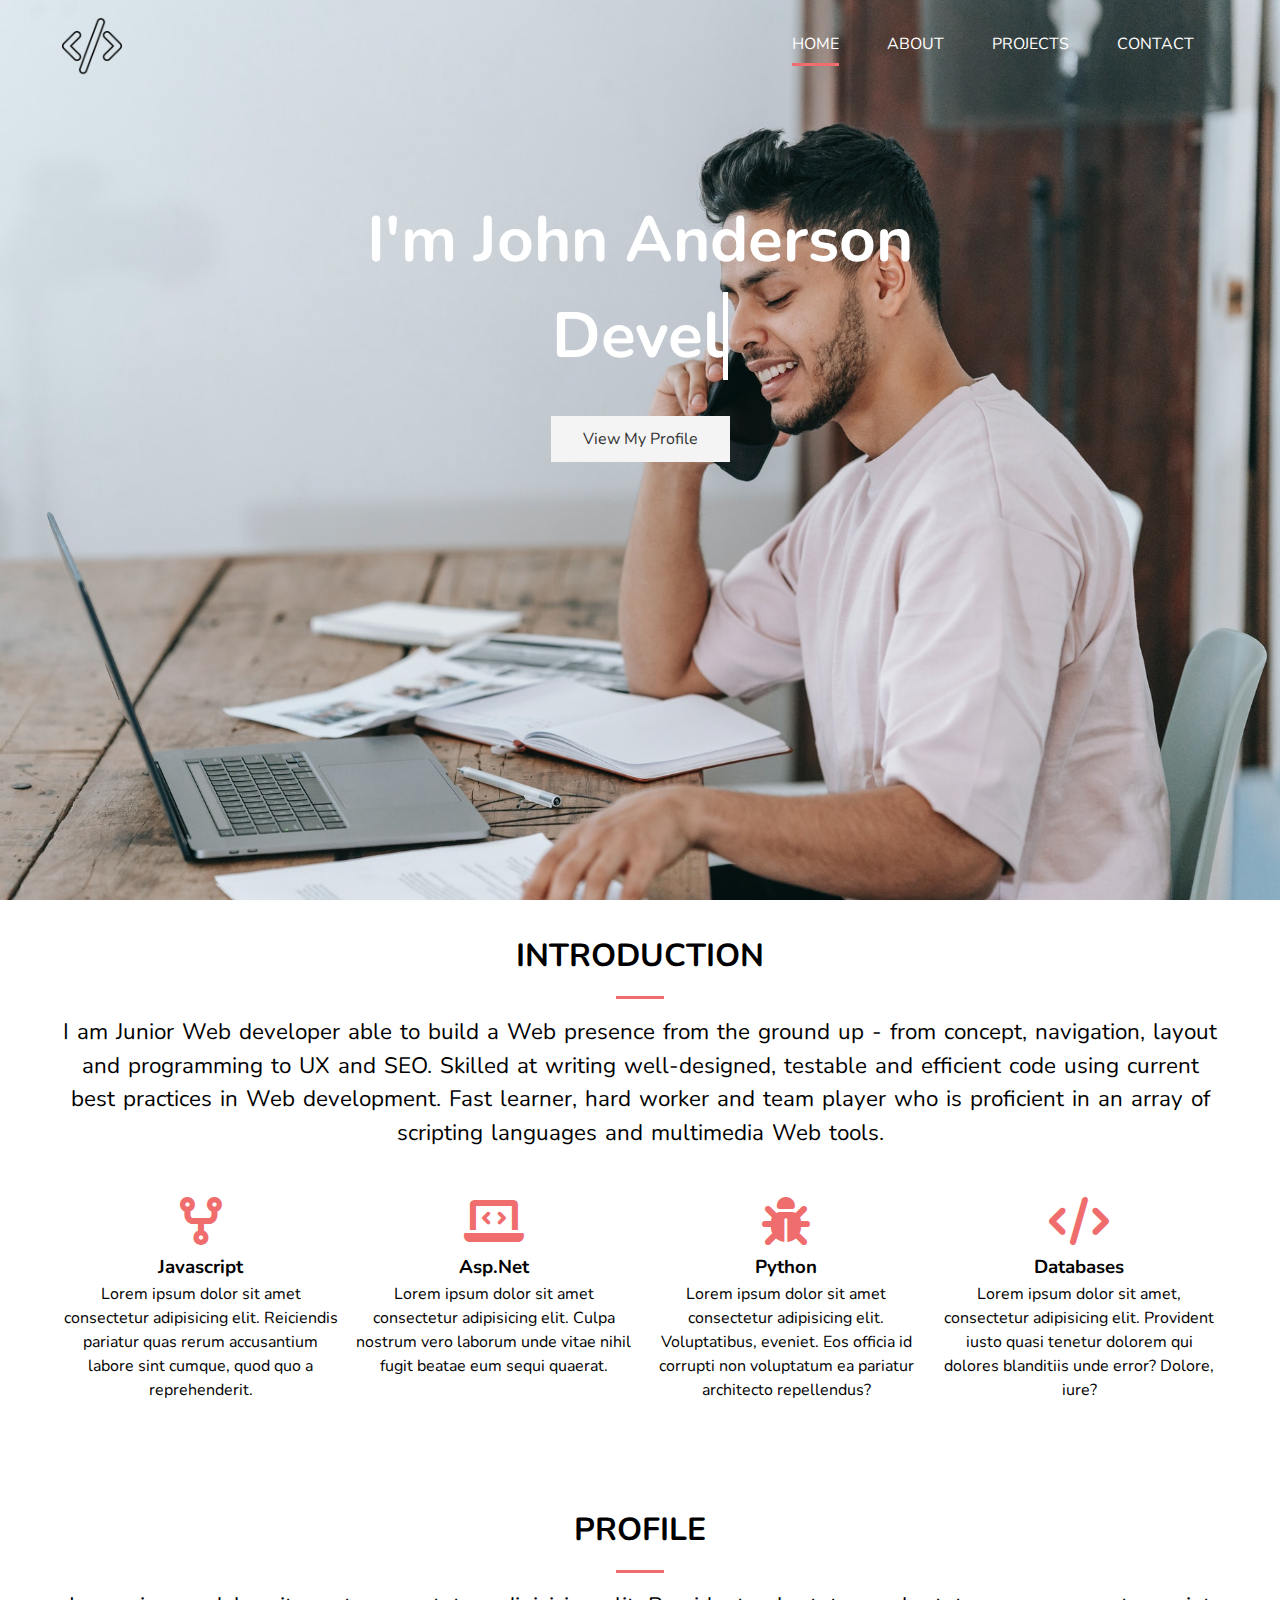
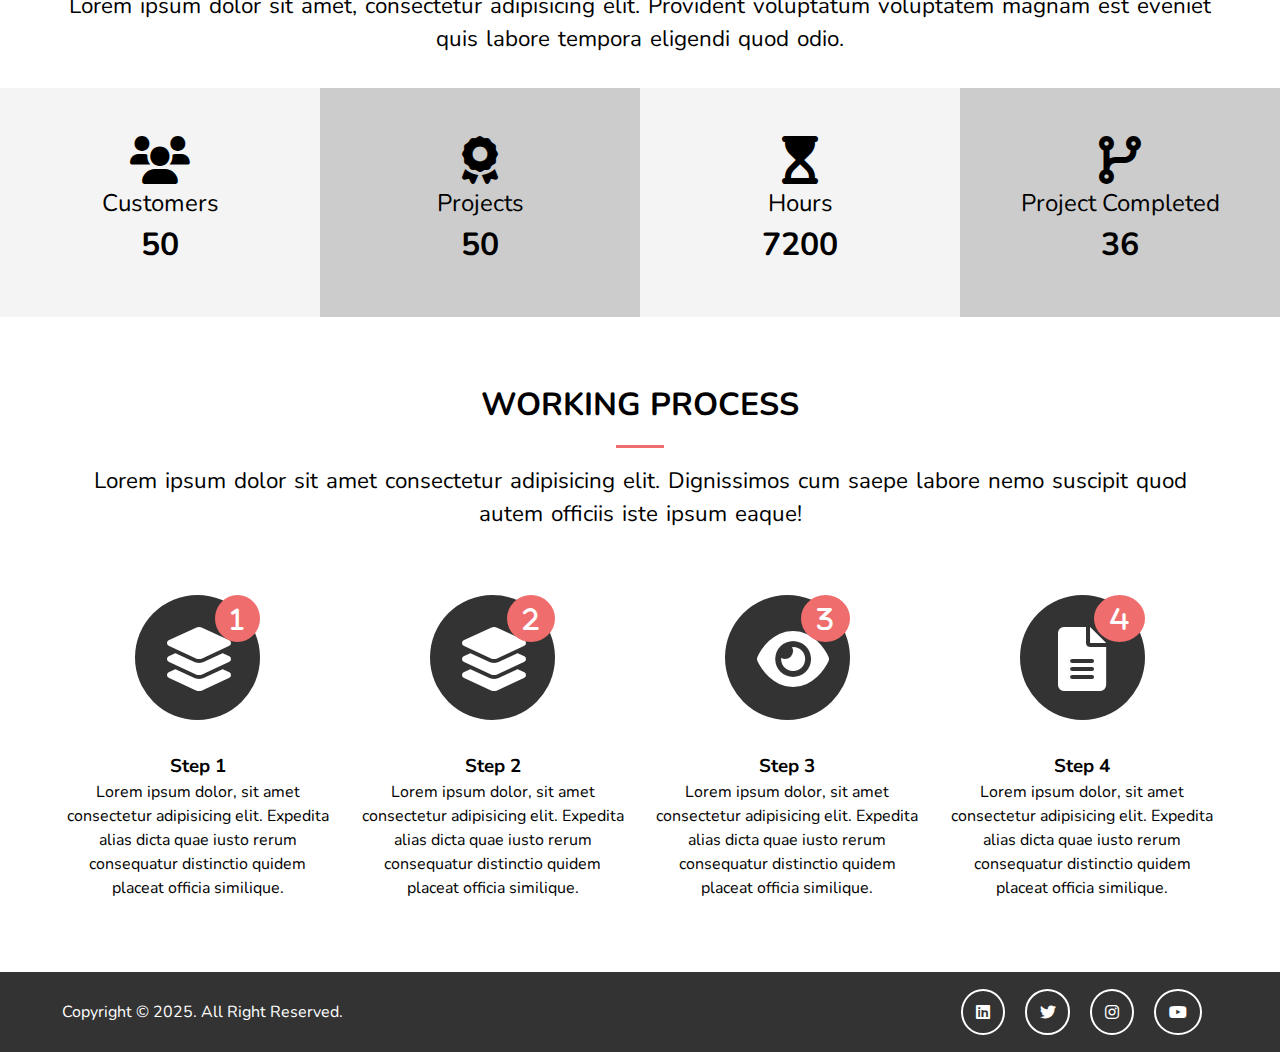
<file: index.html>
<!DOCTYPE html>
<html lang="en">
  <head>
    <meta charset="UTF-8" />
    <meta http-equiv="X-UA-Compatible" content="IE=edge" />
    <meta name="viewport" content="width=device-width, initial-scale=1.0" />
    <link
      href="https://fonts.googleapis.com/css2?family=Nunito&display=swap"
      rel="stylesheet"
    />
    <link
      rel="stylesheet"
      href="https://cdnjs.cloudflare.com/ajax/libs/animate.css/4.1.1/animate.min.css"
    />
    <link
      rel="stylesheet"
      href="https://cdnjs.cloudflare.com/ajax/libs/font-awesome/6.0.0/css/all.min.css"
      integrity="sha512-9usAa10IRO0HhonpyAIVpjrylPvoDwiPUiKdWk5t3PyolY1cOd4DSE0Ga+ri4AuTroPR5aQvXU9xC6qOPnzFeg=="
      crossorigin="anonymous"
      referrerpolicy="no-referrer"
    />
    <link rel="stylesheet" href="css/main.css" />
    <title>Document</title>
  </head>
  <body>
    <!-- header -->

    <header id="header__home">
      <div class="container">
        <nav class="main-nav">
          <img src="img/logo.png" alt="" class="main-nav__logo" />
          <ul class="main-nav__items">
            <li><a href="index.html" class="active">Home</a></li>
            <li><a href="about.html">About</a></li>
            <li><a href="projects.html">Projects</a></li>
            <li><a href="contact.html">Contact</a></li>
          </ul>
        </nav>

        <div class="header-content">
          <h1>
            I'm John Anderson
            <span
              class="typewrite"
              data-period="1000"
              data-type='["Developer","Designer","Freelancer"]'
            ></span>
          </h1>

          <a href="" class="btn-light animate__animated animate__swing my-2"
            >View My Profile</a
          >
        </div>
      </div>
    </header>

    <!-- section a -->

    <section id="home__a" class="text-center py-2">
      <div class="container">
        <h2 class="section-title">Introduction</h2>
        <div class="border-bottom"></div>
        <p class="lead">
          I am Junior Web developer able to build a Web presence from the ground
          up - from concept, navigation, layout and programming to UX and SEO.
          Skilled at writing well-designed, testable and efficient code using
          current best practices in Web development. Fast learner, hard worker
          and team player who is proficient in an array of scripting languages
          and multimedia Web tools.
        </p>

        <div class="skills my-3">
          <div>
            <i class="fa-solid fa-code-fork fa-3x"></i>
            <h3>Javascript</h3>
            <p>
              Lorem ipsum dolor sit amet consectetur adipisicing elit.
              Reiciendis pariatur quas rerum accusantium labore sint cumque,
              quod quo a reprehenderit.
            </p>
          </div>
          <div>
            <i class="fa-solid fa-laptop-code fa-3x"></i>
            <h3>Asp.Net</h3>
            <p>
              Lorem ipsum dolor sit amet consectetur adipisicing elit. Culpa
              nostrum vero laborum unde vitae nihil fugit beatae eum sequi
              quaerat.
            </p>
          </div>
          <div>
            <i class="fa-solid fa-bug fa-3x"></i>
            <h3>Python</h3>
            <p>
              Lorem ipsum dolor sit amet consectetur adipisicing elit.
              Voluptatibus, eveniet. Eos officia id corrupti non voluptatum ea
              pariatur architecto repellendus?
            </p>
          </div>
          <div>
            <i class="fa-solid fa-code fa-3x"></i>
            <h3>Databases</h3>
            <p>
              Lorem ipsum dolor sit amet, consectetur adipisicing elit.
              Provident iusto quasi tenetur dolorem qui dolores blanditiis unde
              error? Dolore, iure?
            </p>
          </div>
        </div>
      </div>
    </section>

    <!-- section b -->

    <section id="home__b" class="text-center py-2">
      <div class="container">
        <h2 class="section-title">Profile</h2>
        <div class="border-bottom"></div>
        <p class="lead">
          Lorem ipsum dolor sit amet, consectetur adipisicing elit. Provident
          voluptatum voluptatem magnam est eveniet quis labore tempora eligendi
          quod odio.
        </p>
      </div>
      <div class="profile">
        <div>
          <ul>
            <li><i class="fas fa-users fa-3x"></i></li>
            <li class="title">Customers</li>
            <li class="number">50</li>
          </ul>
        </div>
        <div>
          <ul>
            <li><i class="fas fa-award fa-3x"></i></li>
            <li class="title">Projects</li>
            <li class="number">50</li>
          </ul>
        </div>
        <div>
          <ul>
            <li><i class="fas fa-hourglass-start fa-3x"></i></li>
            <li class="title">Hours</li>
            <li class="number">7200</li>
          </ul>
        </div>
        <div>
          <ul>
            <li><i class="fas fa-code-branch fa-3x"></i></li>
            <li class="title">Project Completed</li>
            <li class="number">36</li>
          </ul>
        </div>
      </div>
    </section>
    <!-- section c -->

    <section id="home__c" class="text-center py-2">
      <div class="container">
        <h2 class="section-title">WORKING PROCESS</h2>
        <div class="border-bottom"></div>
        <p class="lead">
          Lorem ipsum dolor sit amet consectetur adipisicing elit. Dignissimos
          cum saepe labore nemo suscipit quod autem officiis iste ipsum eaque!
        </p>
        <div class="process">
          <div>
            <i class="fa-solid fa-layer-group fa-4x process__icon my-2">
              <div class="process__step">1</div>
            </i>
            <h3>Step 1</h3>
            <p>
              Lorem ipsum dolor, sit amet consectetur adipisicing elit. Expedita
              alias dicta quae iusto rerum consequatur distinctio quidem placeat
              officia similique.
            </p>
          </div>

          <div>
            <i class="fa-solid fa-layer-group fa-4x process__icon my-2">
              <div class="process__step">2</div>
            </i>
            <h3>Step 2</h3>
            <p>
              Lorem ipsum dolor, sit amet consectetur adipisicing elit. Expedita
              alias dicta quae iusto rerum consequatur distinctio quidem placeat
              officia similique.
            </p>
          </div>
          <div>
            <i class="fa-solid fa-eye fa-4x process__icon my-2">
              <div class="process__step">3</div>
            </i>
            <h3>Step 3</h3>
            <p>
              Lorem ipsum dolor, sit amet consectetur adipisicing elit. Expedita
              alias dicta quae iusto rerum consequatur distinctio quidem placeat
              officia similique.
            </p>
          </div>
          <div>
            <i class="fa-solid fa-file-alt fa-4x process__icon my-2">
              <div class="process__step">4</div>
            </i>
            <h3>Step 4</h3>
            <p>
              Lorem ipsum dolor, sit amet consectetur adipisicing elit. Expedita
              alias dicta quae iusto rerum consequatur distinctio quidem placeat
              officia similique.
            </p>
          </div>
        </div>
      </div>
    </section>

    <!-- footer  -->

    <section id="main-footer">
      <div class="footer-content container">
        <p>Copyright &copy; 2025. All Right Reserved.</p>

        <div class="social">
          <i class="fab fa-linkedin"></i>
          <i class="fab fa-twitter"></i>
          <i class="fab fa-instagram"></i>
          <i class="fab fa-youtube"></i>
        </div>
      </div>
    </section>

    <script src="js/jquery.min.js"></script>
    <script src="js/type-writer.js"></script>
  </body>
</html>
</file>
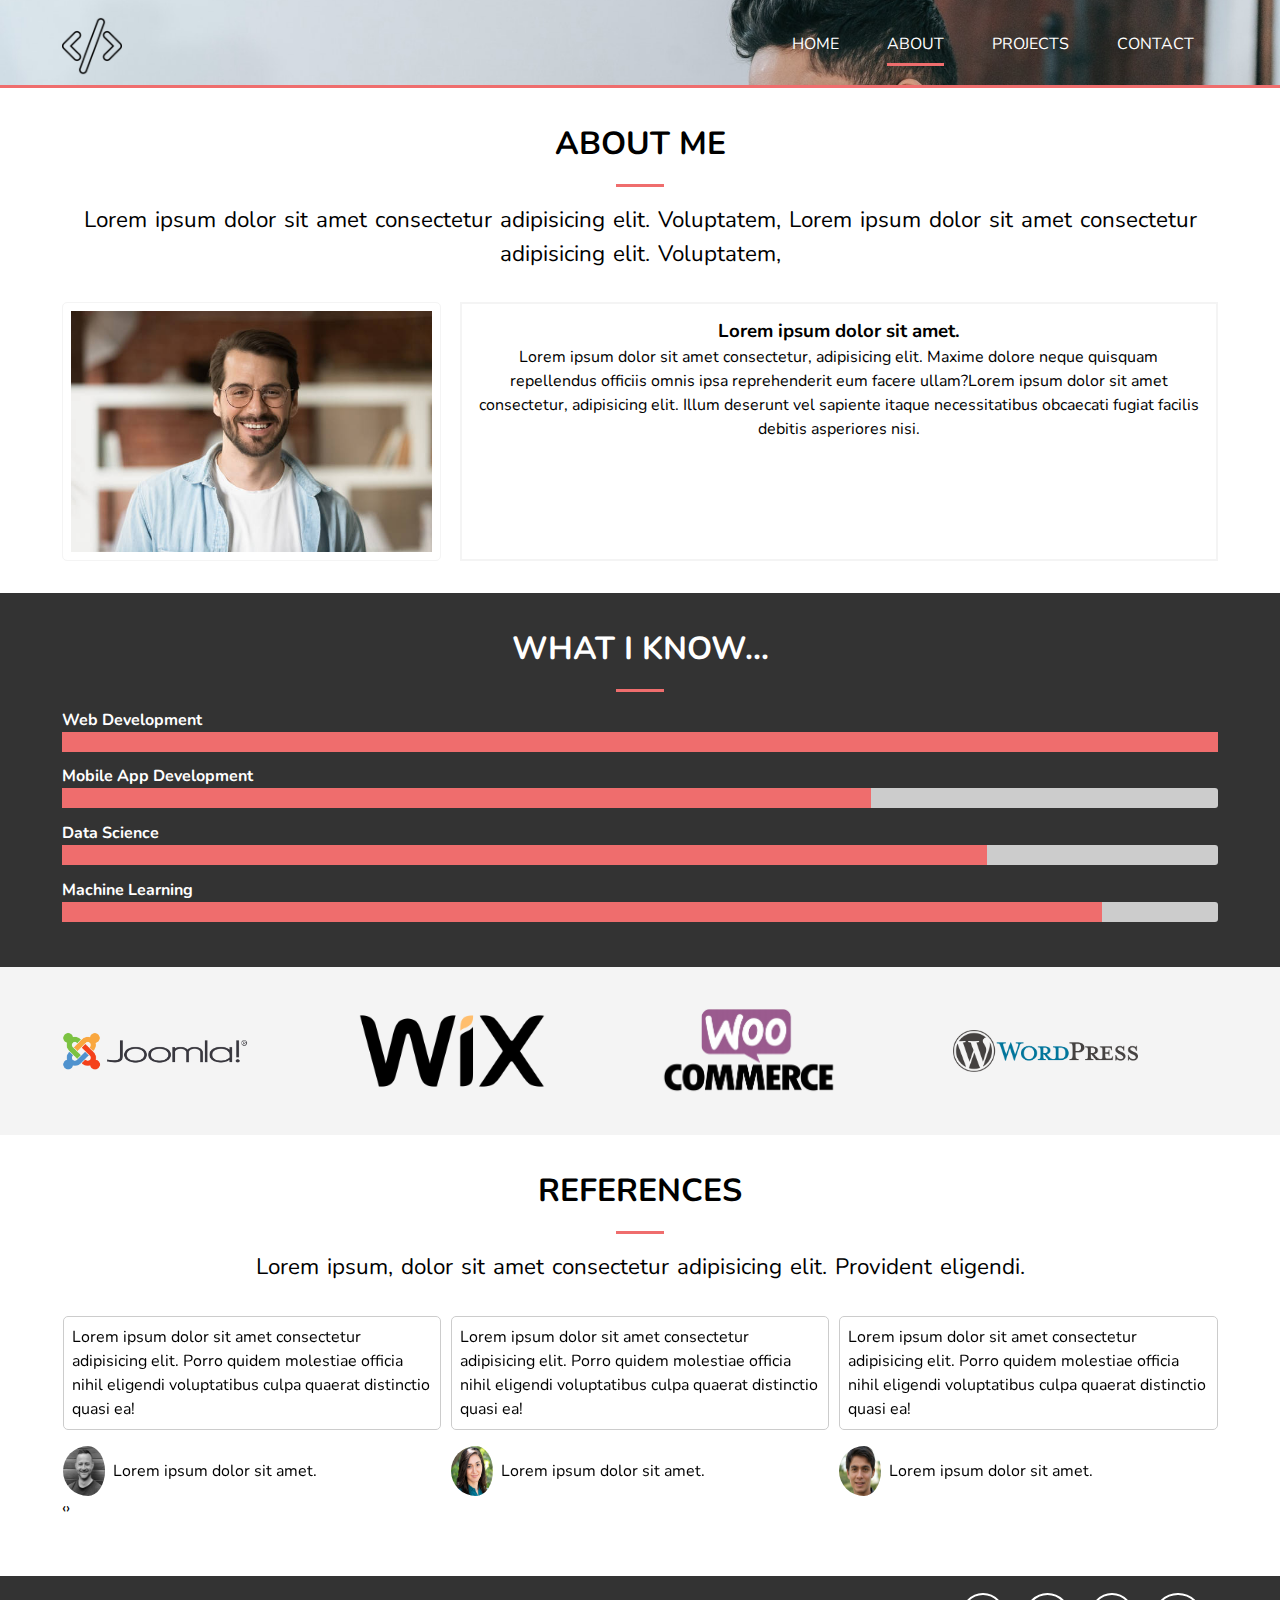
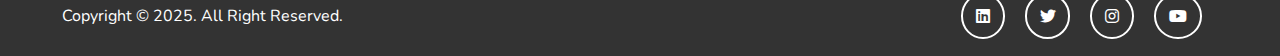
<file: about.html>
<!DOCTYPE html>
<html lang="en">
  <head>
    <meta charset="UTF-8" />
    <meta http-equiv="X-UA-Compatible" content="IE=edge" />
    <meta name="viewport" content="width=device-width, initial-scale=1.0" />
    <link
      href="https://fonts.googleapis.com/css2?family=Nunito&display=swap"
      rel="stylesheet"
    />
    <link
      rel="stylesheet"
      href="https://cdnjs.cloudflare.com/ajax/libs/animate.css/4.1.1/animate.min.css"
    />
    <link
      rel="stylesheet"
      href="https://cdnjs.cloudflare.com/ajax/libs/font-awesome/6.0.0/css/all.min.css"
      integrity="sha512-9usAa10IRO0HhonpyAIVpjrylPvoDwiPUiKdWk5t3PyolY1cOd4DSE0Ga+ri4AuTroPR5aQvXU9xC6qOPnzFeg=="
      crossorigin="anonymous"
      referrerpolicy="no-referrer"
    />
    <link rel="stylesheet" href="css/owl.carousel.min.css" />
    <link rel="stylesheet" href="css/main.css" />
    <title>Document</title>
  </head>
  <body>
    <!-- header -->

    <header id="header__inner">
      <div class="container">
        <nav class="main-nav">
          <img src="img/logo.png" alt="" class="main-nav__logo" />
          <ul class="main-nav__items">
            <li><a href="index.html">Home</a></li>
            <li><a href="about.html" class="active">About</a></li>
            <li><a href="projects.html">Projects</a></li>
            <li><a href="contact.html">Contact</a></li>
          </ul>
        </nav>
      </div>
    </header>

    <!-- section a -->
    <section id="about-a" class="text-center py-2">
      <div class="container">
        <h2 class="section-title">About Me</h2>
        <div class="border-bottom"></div>
        <p class="lead">
          Lorem ipsum dolor sit amet consectetur adipisicing elit. Voluptatem,
          Lorem ipsum dolor sit amet consectetur adipisicing elit. Voluptatem,
        </p>

        <div class="info">
          <img src="img/about.jpeg" class="info__image" alt="" />

          <div class="info__bio">
            <h3>Lorem ipsum dolor sit amet.</h3>
            <p>
              Lorem ipsum dolor sit amet consectetur, adipisicing elit. Maxime
              dolore neque quisquam repellendus officiis omnis ipsa
              reprehenderit eum facere ullam?Lorem ipsum dolor sit amet
              consectetur, adipisicing elit. Illum deserunt vel sapiente itaque
              necessitatibus obcaecati fugiat facilis debitis asperiores nisi.
            </p>
          </div>
        </div>
      </div>
    </section>

    <!-- section b  -->

    <section id="about-b" class="bg-dark py-2">
      <div class="container">
        <h2 class="section-title">What I Know...</h2>
        <div class="border-bottom"></div>
        <div id="progress-bars">
          <h4>Web Development</h4>
          <div class="progress">
            <div style="width: 100%"></div>
          </div>

          <h4>Mobile App Development</h4>
          <div class="progress">
            <div style="width: 70%"></div>
          </div>
          <h4>Data Science</h4>
          <div class="progress">
            <div style="width: 80%"></div>
          </div>
          <h4>Machine Learning</h4>
          <div class="progress">
            <div style="width: 90%"></div>
          </div>
        </div>
      </div>
    </section>

    <!-- section c -->
    <section id="about-c" class="bg-light py-2">
      <div class="container">
        <div class="about-logos">
          <img src="img/joomla.png" alt="" />
          <img src="img/wix.png" alt="" />
          <img src="img/woocommerce.png" alt="" />
          <img src="img/wordpress.png" alt="" />
        </div>
      </div>
    </section>

    <!-- section d -->

    <section id="about-d" class="py-2">
      <div class="container">
        <h2 class="section-title">References</h2>
        <div class="border-bottom"></div>
        <p class="lead text-center">
          Lorem ipsum, dolor sit amet consectetur adipisicing elit. Provident
          eligendi.
        </p>
        <div class="references owl-carousel owl-theme">
          <div>
            <p>
              Lorem ipsum dolor sit amet consectetur adipisicing elit. Porro
              quidem molestiae officia nihil eligendi voluptatibus culpa quaerat
              distinctio quasi ea!
            </p>
            <ul>
              <li><img src="img/user-1.jpeg" alt="" /></li>
              <li>Lorem ipsum dolor sit amet.</li>
            </ul>
          </div>
          <div>
            <p>
              Lorem ipsum dolor sit amet consectetur adipisicing elit. Porro
              quidem molestiae officia nihil eligendi voluptatibus culpa quaerat
              distinctio quasi ea!
            </p>
            <ul>
              <li><img src="img/user-2.jpeg" alt="" /></li>
              <li>Lorem ipsum dolor sit amet.</li>
            </ul>
          </div>
          <div>
            <p>
              Lorem ipsum dolor sit amet consectetur adipisicing elit. Porro
              quidem molestiae officia nihil eligendi voluptatibus culpa quaerat
              distinctio quasi ea!
            </p>
            <ul>
              <li><img src="img/user-3.jpeg" alt="" /></li>
              <li>Lorem ipsum dolor sit amet.</li>
            </ul>
          </div>
          <div>
            <p>
              Lorem ipsum dolor sit amet consectetur adipisicing elit. Porro
              quidem molestiae officia nihil eligendi voluptatibus culpa quaerat
              distinctio quasi ea!
            </p>
            <ul>
              <li><img src="img/user-4.jpeg" alt="" /></li>
              <li>Lorem ipsum dolor sit amet.</li>
            </ul>
          </div>
        </div>
      </div>
    </section>

    <!-- footer  -->

    <footer id="main-footer">
      <div class="footer-content container">
        <p>Copyright &copy; 2025. All Right Reserved.</p>

        <div class="social">
          <i class="fab fa-linkedin"></i>
          <i class="fab fa-twitter"></i>
          <i class="fab fa-instagram"></i>
          <i class="fab fa-youtube"></i>
        </div>
      </div>
    </footer>

    <script src="js/jquery.min.js"></script>
    <script src="js/owl.carousel.js"></script>
    <script>
      $(".owl-carousel").owlCarousel({
        loop: true,
        margin: 10,
        nav: true,
        autoplay: true,
        autoplayTimeout: 3000,
        responsive: {
          0: {
            items: 1,
          },
          600: {
            items: 2,
          },
          1000: {
            items: 3,
          },
        },
      });
    </script>
  </body>
</html>
</file>
<file: css/main.css>
.container {
  max-width: 1200px;
  padding: 0 1.4rem;
  margin: auto;
}
.btn-dark,
.btn-medium,
.btn-light,
.btn-primary {
  display: inline-block;
  padding: 0.7rem 2rem;
  transition: all 0.5s;
  border: none;
  cursor: pointer;
}
.btn-primary {
  color: #333;
  background-color: #ef6d6d;
}
.btn-light {
  color: #333;
  background-color: #f4f4f4;
}
.btn-medium {
  color: #333;
  background-color: #ccc;
}
.btn-dark {
  color: #fff;
  background-color: #333;
}
button[class^="btn-"]:hover,
a[class^="btn-"]:hover,
input[class^="btn-"]:hover {
  background-color: #ef6d6d;
}
.bg-dark {
  background-color: #333;
}
.bg-primary {
  background-color: #ef6d6d;
}
.bg-medium {
  background-color: #ccc;
}
.bg-light {
  background-color: #f4f4f4;
}
.py-1 {
  padding: 1rem 0;
}
.py-2 {
  padding: 2rem 0;
}
.py-3 {
  padding: 3rem 0;
}
.py-4 {
  padding: 4rem 0;
}
.my-1 {
  margin: 1rem 0;
}
.my-2 {
  margin: 2rem 0;
}
.my-3 {
  margin: 3rem 0;
}
.my-4 {
  margin: 4rem 0;
}
.text-center {
  text-align: center;
}
.section-title {
  font-size: 2rem;
  padding-bottom: 1rem;
  text-transform: uppercase;
  text-align: center;
}
.border-bottom {
  height: 3px;
  width: 3rem;
  background-color: #ef6d6d;
  margin: 0 auto 1rem auto;
}
.lead {
  font-size: 1.4rem;
  margin-bottom: 2rem;
  word-spacing: 2px;
}
* {
  margin: 0;
  padding: 0;
  box-sizing: border-box;
}
body {
  background-color: #fff;
  font-family: "Nunito", sans-serif;
  line-height: 1.5;
}
a {
  text-decoration: none;
  color: #333;
}
ul {
  list-style: none;
}
img {
  width: 100%;
}
.main-nav {
  display: flex;
  justify-content: space-between;
  padding-top: 1rem;
}
.main-nav__logo {
  width: 60px;
  height: 60px;
}
.main-nav__items {
  display: flex;
}
.main-nav__items li {
  padding: 1rem 1.5rem;
}
.main-nav__items li a {
  text-decoration: none;
  color: #fff;
  text-transform: uppercase;
  border-bottom: 3px rgba(0, 0, 0, 0) solid;
  padding-bottom: 0.5rem;
  transition: border-color 0.5s;
}
.main-nav__items li a:hover {
  border-color: #ccc;
}
.main-nav__items li a.active {
  border-color: #ef6d6d;
}
#header__home {
  background: url("../img/bg.jpeg") no-repeat center right/cover;
  height: 100vh;
  color: #fff;
}
#header__home .header-content {
  text-align: center;
  padding-top: 10%;
}
#header__home h1 {
  font-size: 4rem;
  line-height: 1.5;
}
#header__home .typewrite {
  display: block;
}
#header__inner {
  background: url("../img/bg.jpeg") no-repeat 40% 20% / cover;
  height: 5.5rem;
  border-bottom: 3px solid #ef6d6d;
}
#home__a .skills {
  display: grid;
  grid-template-columns: repeat(4, 1fr);
  gap: 1rem;
  text-align: center;
  margin-bottom: 2.5rem;
}
#home__a .skills i {
  color: #ef6d6d;
  padding-bottom: 0.5rem;
}
#home__b .profile {
  display: grid;
  grid-template-columns: repeat(4, 1fr);
}
#home__b .profile li.title {
  font-size: 1.5rem;
}
#home__b .profile li.number {
  font-size: 2rem;
  font-weight: bold;
}
#home__b .profile div {
  padding: 3rem 0;
}
#home__b .profile div:nth-child(odd) {
  background-color: #f4f4f4;
}
#home__b .profile div:nth-child(even) {
  background-color: #ccc;
}
#home__c .process {
  display: grid;
  grid-template-columns: repeat(4, 1fr);
  gap: 1.5rem;
  margin-bottom: 2.5rem;
  text-align: center;
}
#home__c .process__step {
  position: absolute;
  top: 0;
  right: 0;
  font-size: 25px;
  background-color: #ef6d6d;
  border-radius: 50%;
  padding: 1rem;
  line-height: 15px;
  transition: all 1s;
}
#home__c .process__icon {
  position: relative;
  width: 125px;
  height: 125px;
  border-radius: 50%;
  background-color: #333;
  color: #fff;
  padding: 2rem;
  text-align: center;
}
#home__c .process__icon:hover {
  background-color: #ef6d6d;
}
#home__c .process__icon:hover .process__step {
  background-color: #333;
}
#about-a .info {
  display: grid;
  grid-template-columns: 1fr 2fr;
  gap: 1.2rem;
}
#about-a .info__image {
  border: 1px solid #f4f4f4;
  padding: 0.5rem;
  border-radius: 5px;
}
#about-a .info__bio {
  border: 2px solid #f4f4f4;
  padding: 0.8rem;
}
#about-b {
  color: #fff;
}
#about-b .progress {
  height: 20px;
  background-color: #ccc;
  border-radius: 3px;
  margin-bottom: 0.8rem;
}
#about-b .progress div {
  height: 100%;
  text-align: center;
  background-color: #ef6d6d;
}
#about-c .about-logos {
  display: grid;
  grid-template-columns: repeat(4, 1fr);
  gap: 2rem;
  align-items: center;
}
#about-c .about-logos img {
  width: 70%;
}
#about-d .references ul {
  list-style: none;
  display: flex;
  align-items: center;
  margin-top: 1rem;
}
#about-d .references p {
  border: 1px solid #ccc;
  border-radius: 5px;
  padding: 0.5rem;
}
#about-d .references img {
  width: 50px;
  height: 50px;
  border-radius: 50%;
  padding-right: 0.5rem;
}
#main-footer {
  background-color: #333;
  color: #fff;
  height: 5rem;
}
#main-footer .footer-content {
  display: flex;
  justify-content: space-between;
  align-items: center;
  height: 5rem;
}
#main-footer .footer-content .social .fab {
  margin-right: 1rem;
  border: 2px solid #fff;
  border-radius: 50%;
  padding: 0.8rem;
  text-align: center;
}
#main-footer .footer-content .social .fab:hover {
  background-color: #ef6d6d;
  transition: all 1s;
}
#projects .items {
  display: grid;
  grid-template-columns: repeat(3, 1fr);
  gap: 1rem;
  box-shadow: rgba(149, 154, 145, 0.2) 0px 8px 24px;
}
#projects .items .item {
  position: relative;
  background-color: #f4f4f4;
  overflow: hidden;
}
#projects .items .item::after {
  content: "";
  position: absolute;
  display: block;
  background-color: #ef6d6d;
  opacity: 0.8;
  top: 0;
  left: 0;
  width: 100%;
  height: 100%;
  transform: translateX(-120%) translateY(-120%) rotate(45deg);
  transition: transform 2s cubic-bezier(0.175, 0.885, 0.32, 1.275);
}
#projects .items .item:hover::after {
  transform: scale(2) translateX(-50%) translateY(-50%) rotate(45deg);
}
#contact-a .form-fields {
  display: grid;
  grid-template-areas: "name email" "subject phone" "message message" "button button";
  gap: 1rem;
  margin-bottom: 1rem;
}
#contact-a .form-fields .name {
  grid-area: name;
}
#contact-a .form-fields .email {
  grid-area: email;
}
#contact-a .form-fields .subject {
  grid-area: subject;
}
#contact-a .form-fields .phone {
  grid-area: phone;
}
#contact-a .form-fields .message {
  grid-area: message;
  height: 180px;
}
#contact-a .form-fields .btn-dark {
  grid-area: button;
}
#contact-a .form-fields .input {
  padding: 0.5rem 1rem;
}
#contact-b .contact-info {
  display: grid;
  grid-template-columns: repeat(3, 1fr);
  text-align: center;
  color: #fff;
}
@media (max-width: 768px) {
  #header__home {
    height: 30rem;
  }
  #header__home .header-content {
    padding: 7rem;
  }
  #header__home .header-content h1 {
    font-size: 2.5rem;
  }
  #home__a .skills,
  #home__b .profile,
  #home__c .process,
  #projects .items {
    display: grid;
    grid-template-columns: repeat(2, 1fr);
    gap: 0.5rem;
  }
}
@media (max-width: 576px) {
  #header__home {
    height: 10rem;
    border-radius: 2px solid #ef6d6d;
    background-position: 20% 30%;
  }
  #header__home .header-content {
    display: none;
  }
  #header__inner {
    height: 10rem;
  }
  .main-nav {
    flex-direction: column;
    align-items: center;
  }
  .main-nav li {
    padding: 1rem;
  }
  #home__a .skills,
  #home__b .profile,
  #home__c .process,
  #projects .items,
  #contact-b .contact-info {
    display: grid;
    grid-template-columns: 1fr;
    gap: 0.5rem;
  }
  #main-footer {
    height: 7rem;
  }
  #main-footer .footer-content {
    flex-direction: column;
    padding: 1rem;
    height: 5rem;
  }
  #main-footer .footer-content .social {
    padding-top: 1rem;
  }
  #about-a .info {
    grid-template-columns: 1fr;
    gap: 1rem;
  }
  #about-c .about-logos {
    grid-template-columns: repeat(2, 1fr);
  }
  #contact-a .form-fields {
    grid-template-areas: "name" "email" "subject" "phone" "message" "button";
  }
  #contact-b div {
    margin-bottom: 1rem;
    padding-bottom: 1rem;
    border-bottom: 2px dashed #fff;
  }
  #contact-b div:last-child {
    border-bottom: none;
    margin-bottom: 0;
    padding-bottom: 0;
  }
  #home__a .lead {
    font-size: 1rem;
    margin-bottom: 1.2rem;
    word-spacing: 1px;
  }
  #home__a .skills div {
    margin-bottom: 1rem;
    padding-bottom: 1rem;
    border-bottom: 2px dashed #ef6d6d;
  }
  #home__a .skills div:last-child {
    border-bottom: none;
    margin-bottom: 0;
    padding-bottom: 0;
  }
} /*# sourceMappingURL=main.css.map */
</file>
